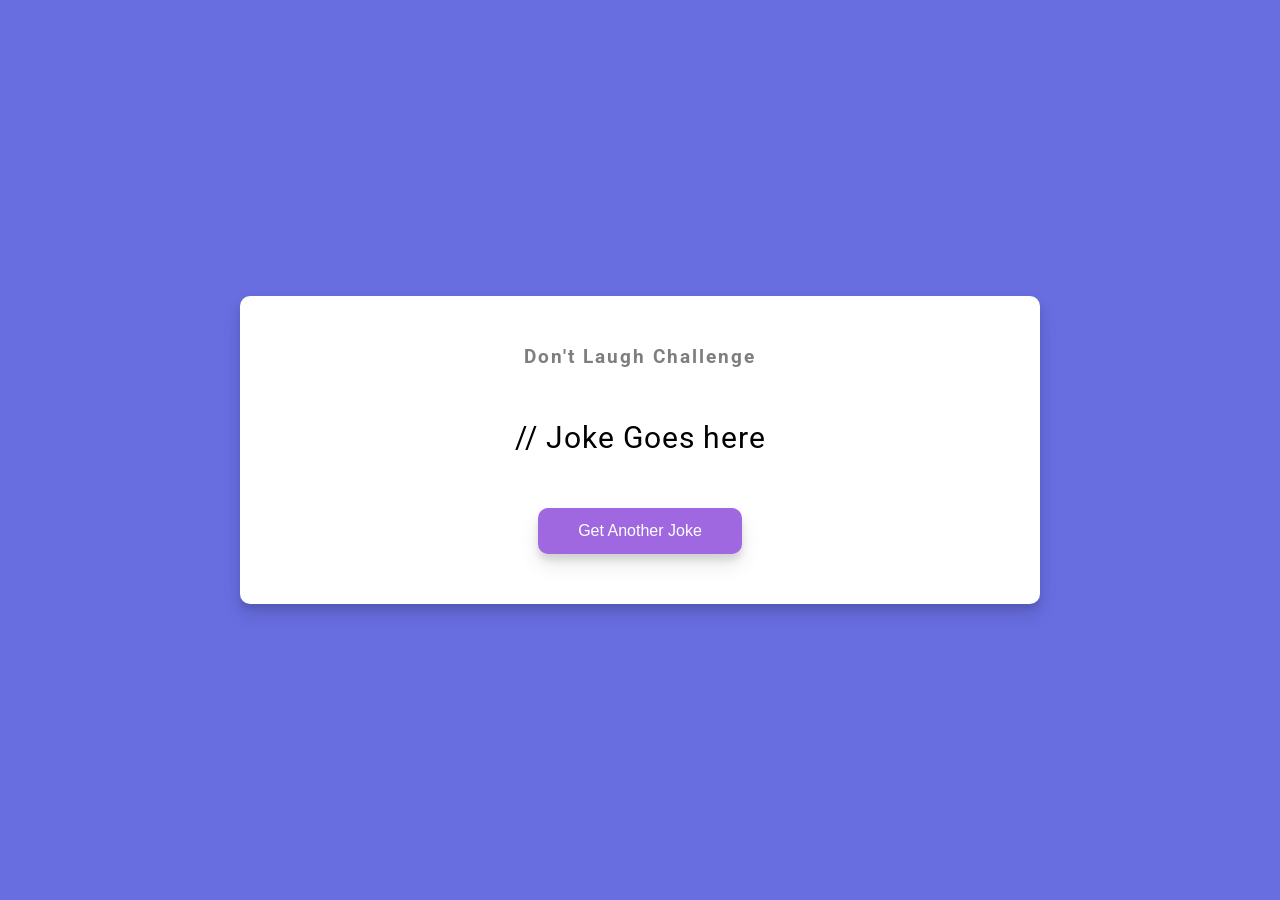
<file: 10 - Dad Jokes/index.html>
<!doctype html>
<html lang="en">
  <head>
    <meta charset="UTF-8" />
    <meta name="viewport" content="width=device-width, initial-scale=1.0" />
    <link rel="stylesheet" href="style.css" />
    <title>My Project</title>
  </head>
  <body>
    <div class="container">
      <h3>Don't Laugh Challenge</h3>
      <div class="joke" id="joke">// Joke Goes here</div>
      <button id="jokeBtn" class="btn">Get Another Joke</button>
    </div>
    <script src="script.js"></script>
  </body>
</html>
</file>
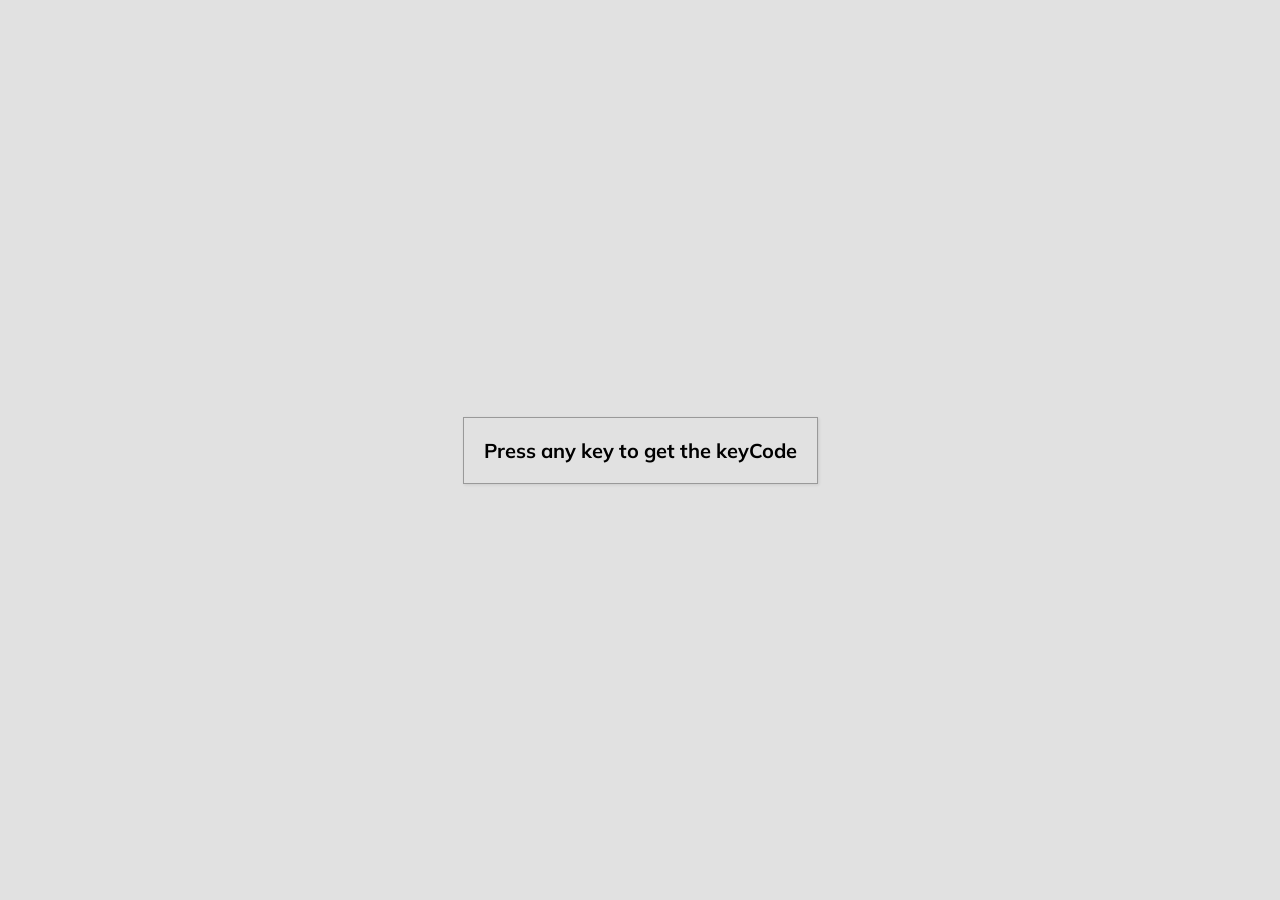
<file: 11 - key code/index.html>
<!DOCTYPE html>
<html lang="en">
  <head>
    <meta charset="UTF-8" />
    <meta name="viewport" content="width=device-width, initial-scale=1.0" />
    <link rel="stylesheet" href="style.css" />
    <title>Event KeyCOde</title>
  </head>
  <body>
    <div id="insert">
      
      <div class="key">
        Press any key to get the keyCode
      </div>

    </div>
    <script src="script.js"></script>
  </body>
</html>
</file>
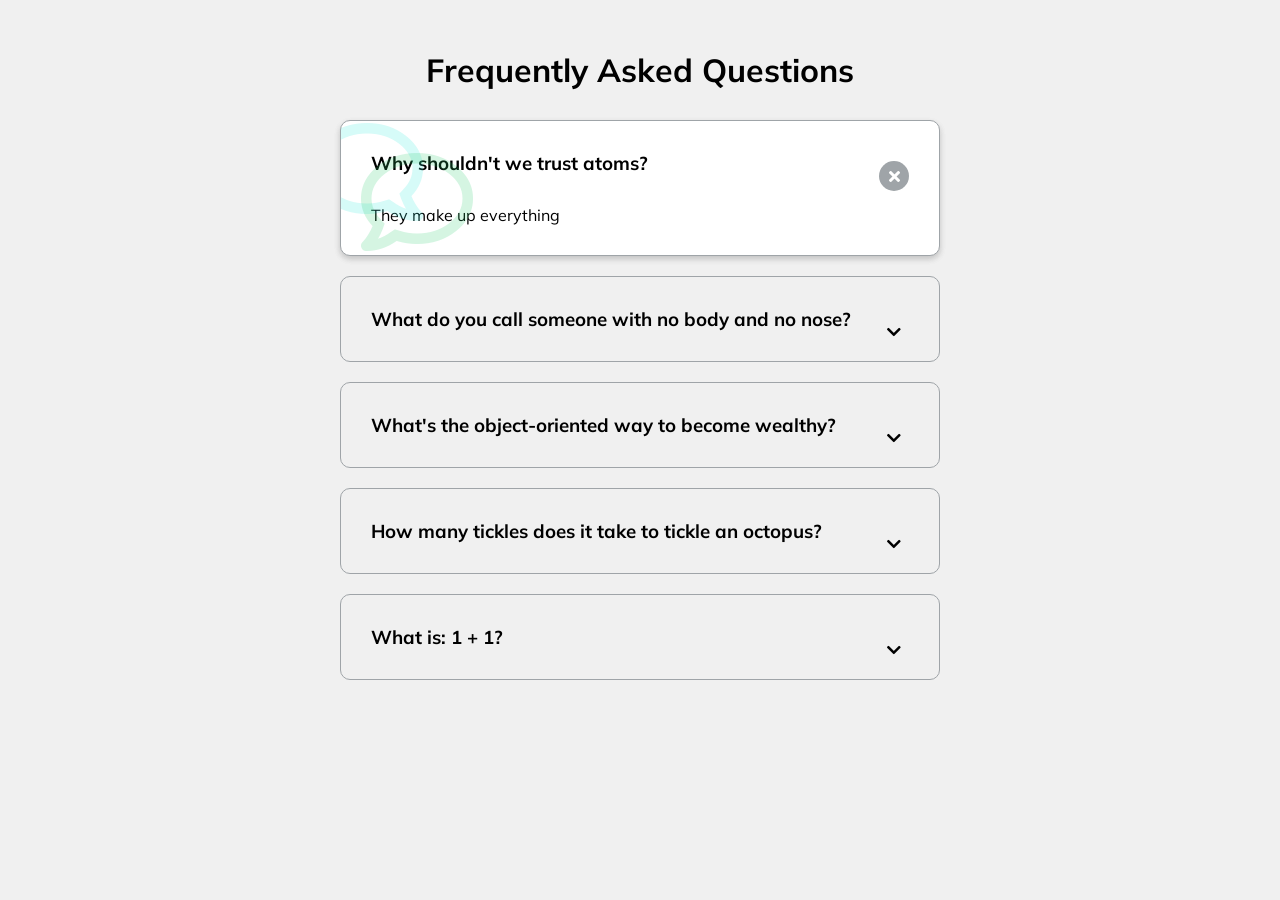
<file: 12 - FAQ Collapse/index.html>
<!DOCTYPE html>
<html lang="en">
  <head>
    <meta charset="UTF-8" />
    <meta name="viewport" content="width=device-width, initial-scale=1.0" />
    <link rel="stylesheet" href="https://cdnjs.cloudflare.com/ajax/libs/font-awesome/5.14.0/css/all.min.css" integrity="sha512-1PKOgIY59xJ8Co8+NE6FZ+LOAZKjy+KY8iq0G4B3CyeY6wYHN3yt9PW0XpSriVlkMXe40PTKnXrLnZ9+fkDaog==" crossorigin="anonymous" />
    <link rel="stylesheet" href="style.css" />
    <title>FAQ</title>
  </head>
  <body>
    <h1>Frequently Asked Questions</h1>
    <div class="faq-container">
      <div class="faq active">
        <h3 class="faq-title">
          Why shouldn't we trust atoms?
        </h3>

        <p class="faq-text">
          They make up everything
        </p>

        <button class="faq-toggle">
          <i class="fas fa-chevron-down"></i>
          <i class="fas fa-times"></i>
        </button>
      </div>

      <div class="faq">
        <h3 class="faq-title">
          What do you call someone with no body and no nose?
        </h3>
        <p class="faq-text">
          Nobody knows.
        </p>
        <button class="faq-toggle">
          <i class="fas fa-chevron-down"></i>
          <i class="fas fa-times"></i>
        </button>
      </div>
      
      <div class="faq">
        <h3 class="faq-title">
          What's the object-oriented way to become wealthy?
        </h3>
        <p class="faq-text">
          Inheritance.
        </p>
        <button class="faq-toggle">
          <i class="fas fa-chevron-down"></i>
          <i class="fas fa-times"></i>
        </button>
      </div>
      
      <div class="faq">
        <h3 class="faq-title">
          How many tickles does it take to tickle an octopus?
        </h3>
        <p class="faq-text">
          Ten-tickles!
        </p>
        <button class="faq-toggle">
          <i class="fas fa-chevron-down"></i>
          <i class="fas fa-times"></i>
        </button>
      </div>
      
      <div class="faq">
        <h3 class="faq-title">
          What is: 1 + 1?
        </h3>
        <p class="faq-text">
          Depends on who are you asking.
        </p>
        <button class="faq-toggle">
          <i class="fas fa-chevron-down"></i>
          <i class="fas fa-times"></i>
        </button>
      </div>
    </div>
    <script src="script.js"></script>
  </body>
</html>
</file>
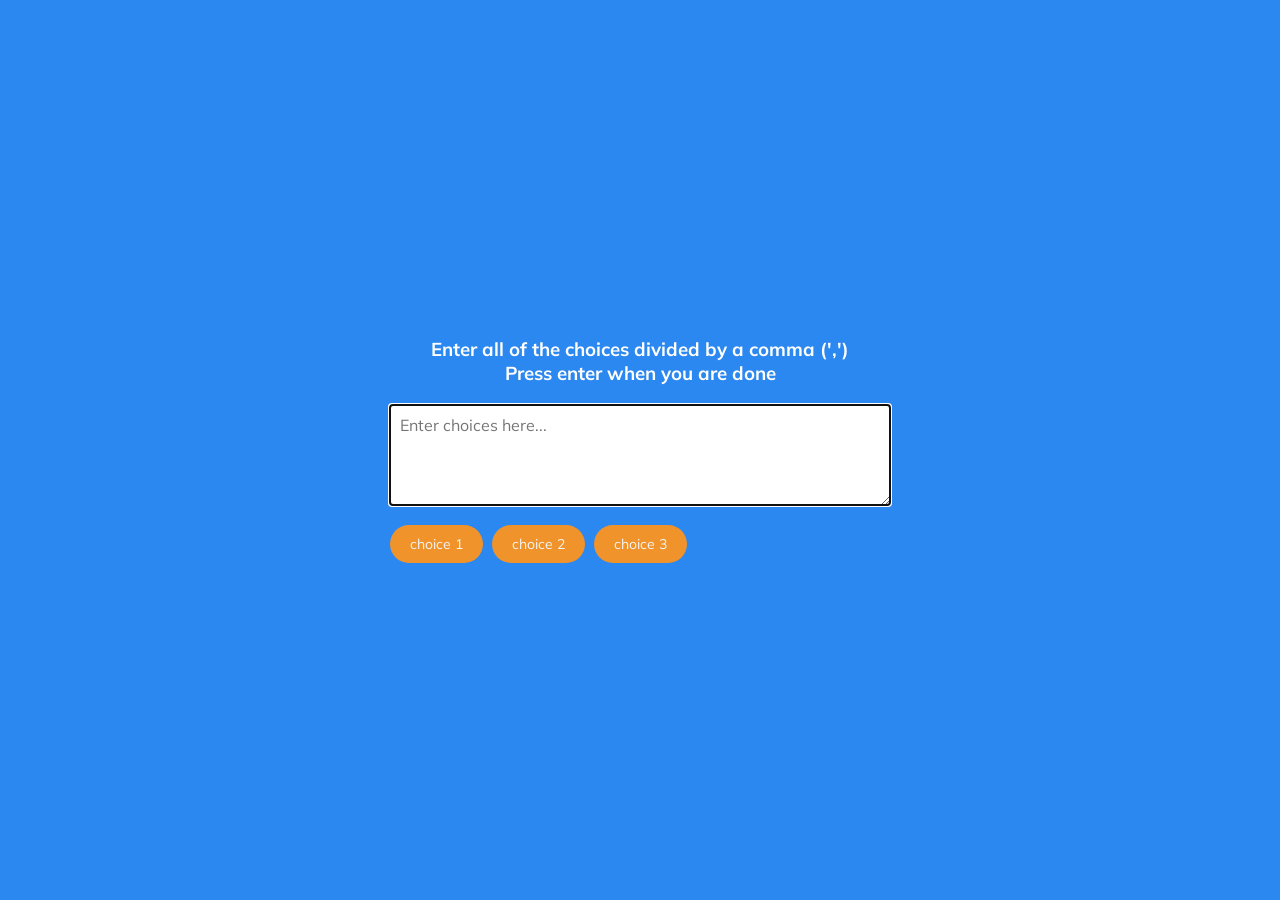
<file: 13 - Random Choice Picker/index.html>
<!doctype html>
<html lang="en">
  <head>
    <meta charset="UTF-8" />
    <meta name="viewport" content="width=device-width, initial-scale=1.0" />
    <link rel="stylesheet" href="style.css" />
    <title>My Project</title>
  </head>
  <body>
    <div class="container">
      <h3>
        Enter all of the choices divided by a comma (',') <br />
        Press enter when you are done
      </h3>
      <textarea id="textarea" placeholder="Enter choices here..."></textarea>
      <div id="tags">
        <span class="tag">choice 1</span>
        <span class="tag">choice 2</span        >
        <span class="tag">choice 3</span>
      </div>
    </div>
    <script src="script.js"></script>
  </body>
</html>
</file>
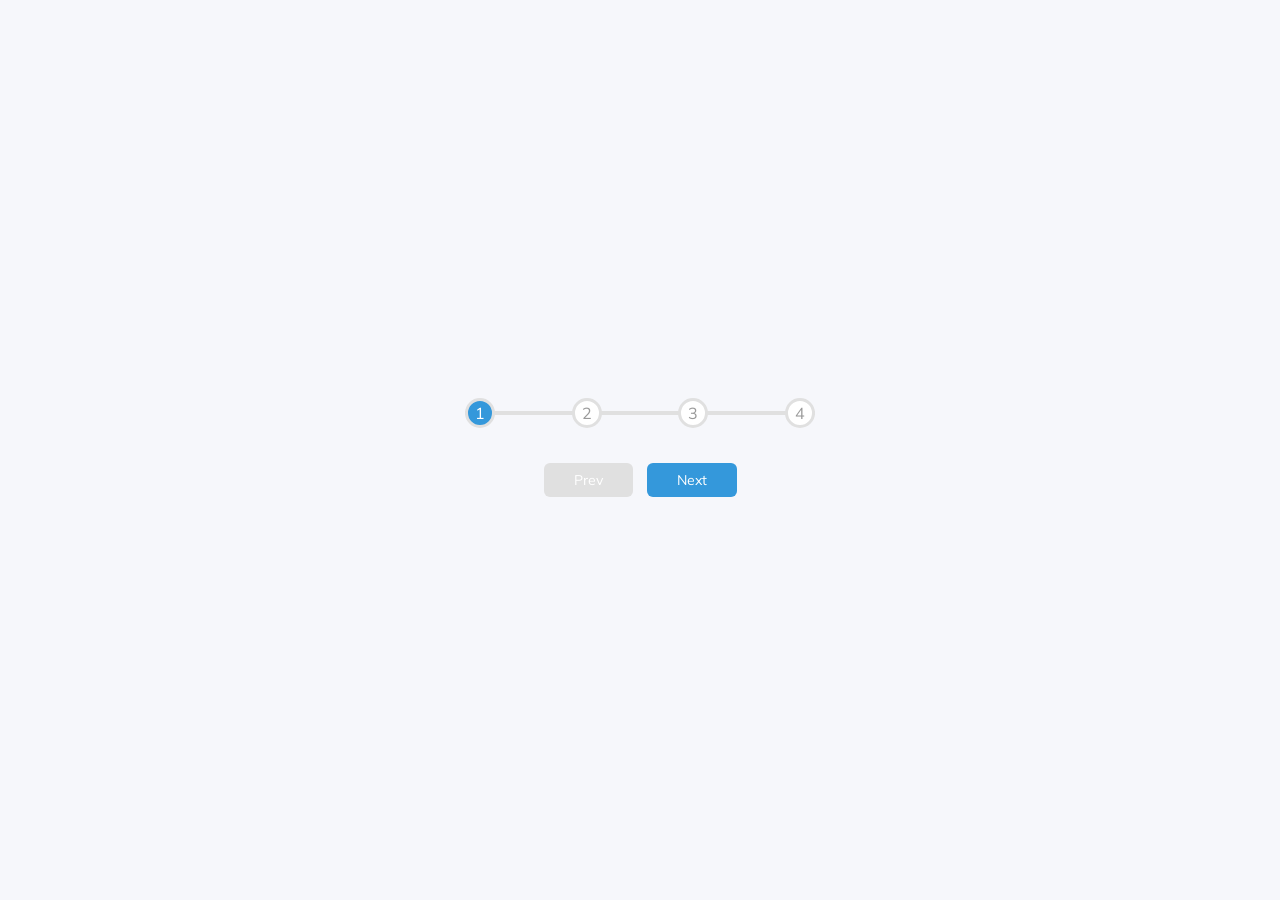
<file: 2-progress steps/index.html>
<!DOCTYPE html>
<html lang="en">
<head>
    <meta charset="UTF-8">
    <meta name="viewport" content="width=device-width, initial-scale=1.0">
    <link rel="stylesheet" href="style.css">
    <title>Progress steps</title>
</head>
<body>
    <div class="container">
      <div class="progress-container">
        <div class="progress" id="progress"></div>
        <div class="circle active">1</div>
        <div class="circle">2</div>
        <div class="circle">3</div>
        <div class="circle">4</div>
      </div>

      <button class="btn" id="prev" disabled>Prev</button>
      <button class="btn" id="next">Next</button>
    </div>
    <script src="script.js"></script>
</body>
</html>
</file>
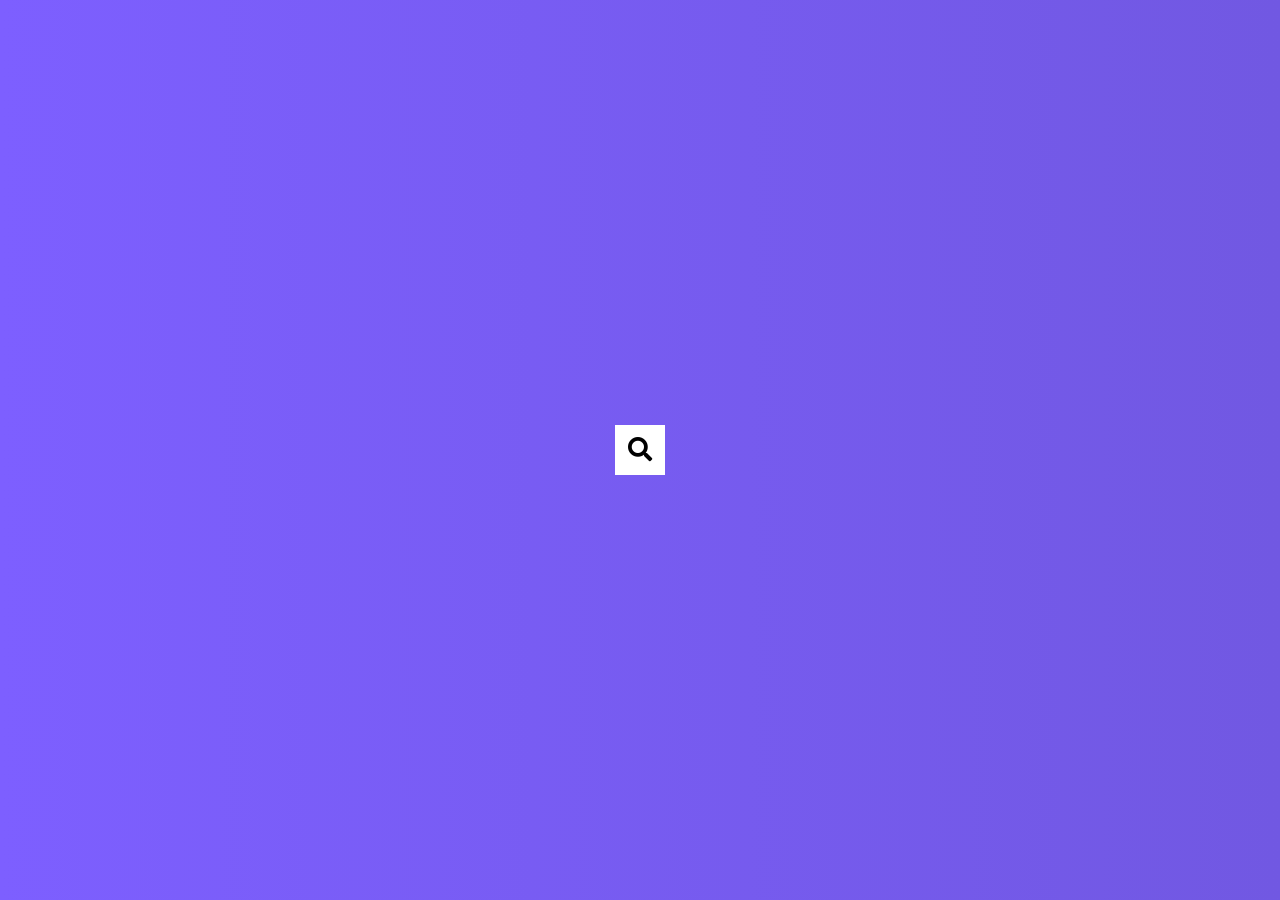
<file: 4 - Hidden search widget/index.html>
<!DOCTYPE html>
<html lang="en">
  <head>
    <meta charset="UTF-8" />
    <meta name="viewport" content="width=device-width, initial-scale=1.0" />
    <link rel="stylesheet" href="https://cdnjs.cloudflare.com/ajax/libs/font-awesome/5.14.0/css/all.min.css" integrity="sha512-1PKOgIY59xJ8Co8+NE6FZ+LOAZKjy+KY8iq0G4B3CyeY6wYHN3yt9PW0XpSriVlkMXe40PTKnXrLnZ9+fkDaog==" crossorigin="anonymous" />
    <link rel="stylesheet" href="style.css" />
    <title>Hidden Search</title>
  </head>
  <body>  

    <div class="search">
      <input type="text" class="input" placeholder="Search...">
      <button class="btn"><i class="fas fa-search">

      </i></button>
    </div>
    
    <script src="script.js"></script>
  </body>
</html>
</file>
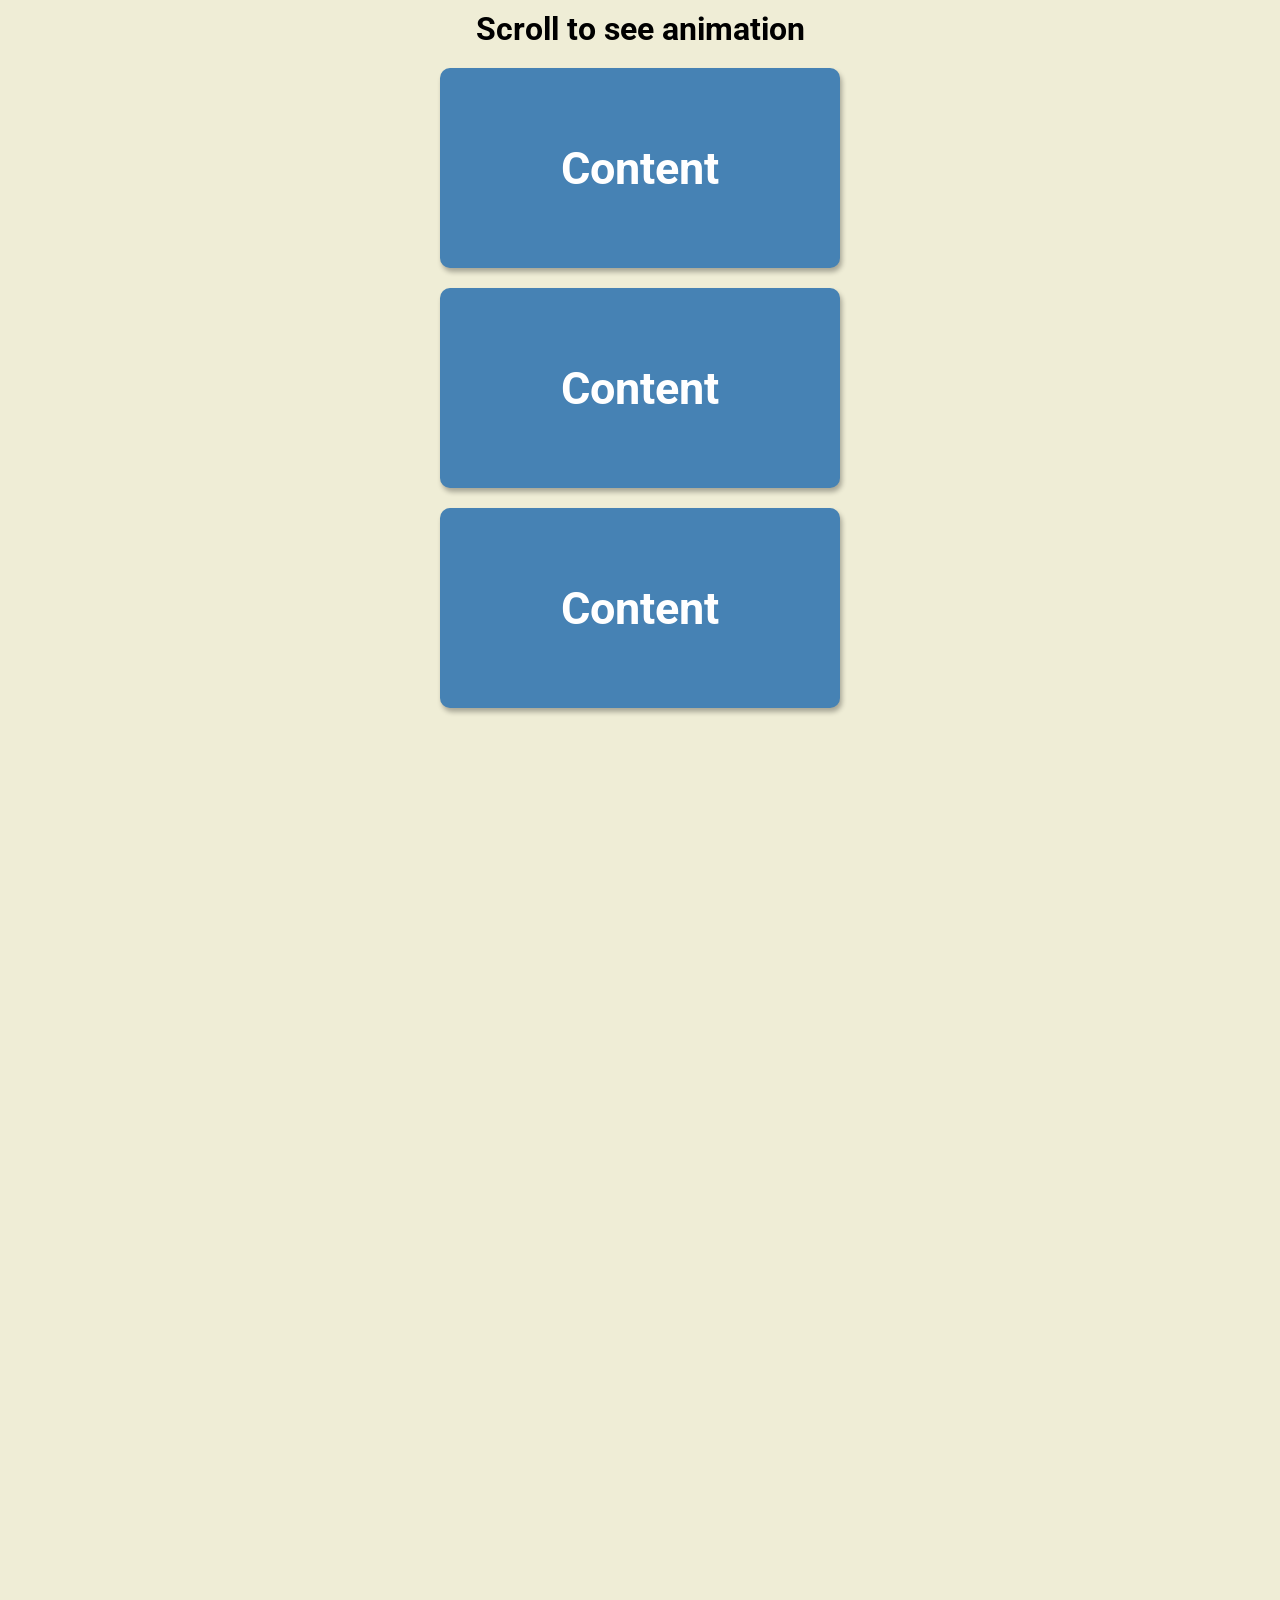
<file: 6 - Scroll animation/index.html>
<!doctype html>
<html lang="en">
  <head>
    <meta charset="UTF-8" />
    <meta name="viewport" content="width=device-width, initial-scale=1.0" />
    <link rel="stylesheet" href="style.css" />
    <title>Scroll animation</title>
  </head>
  <body>
    <h1>Scroll to see animation</h1>
    <div class="box"><h2>Content</h2></div>
    <div class="box"><h2>Content</h2></div>
    <div class="box"><h2>Content</h2></div>
    <div class="box"><h2>Content</h2></div>
    <div class="box"><h2>Content</h2></div>
    <div class="box"><h2>Content</h2></div>
    <div class="box"><h2>Content</h2></div>
    <div class="box"><h2>Content</h2></div>
    <div class="box"><h2>Content</h2></div>
    <div class="box"><h2>Content</h2></div>
    <div class="box"><h2>Content</h2></div>
    <div class="box"><h2>Content</h2></div>
    <div class="box"><h2>Content</h2></div>
    <div class="box"><h2>Content</h2></div>
    <div class="box"><h2>Content</h2></div>
    <div class="box"><h2>Content</h2></div>
    <div class="box"><h2>Content</h2></div>
    <div class="box"><h2>Content</h2></div>
    <div class="box"><h2>Content</h2></div>
    <div class="box"><h2>Content</h2></div>
    <div class="box"><h2>Content</h2></div>
    <div class="box"><h2>Content</h2></div>
    <div class="box"><h2>Content</h2></div>
    <div class="box"><h2>Content</h2></div>
    <div class="box"><h2>Content</h2></div>
    <div class="box"><h2>Content</h2></div>
    <script src="script.js"></script>
  </body>
</html>
</file>
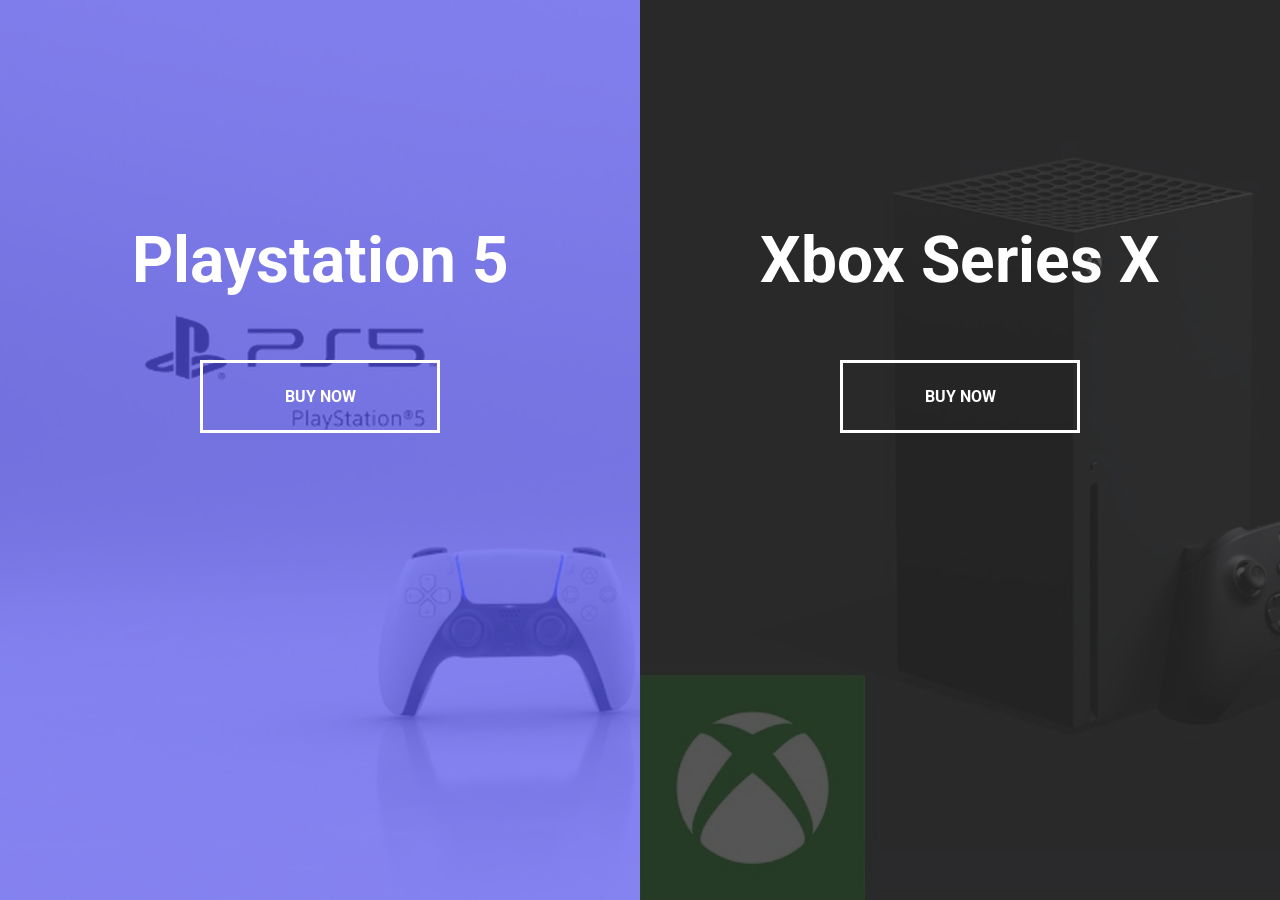
<file: 7 - Split Landing Page/index.html>
<!DOCTYPE html>
<html lang="en">
  <head>
    <meta charset="UTF-8" />
    <meta name="viewport" content="width=device-width, initial-scale=1.0" />
    <link rel="stylesheet" href="style.css" />
    <title>Split Landing Page</title>
  </head>
  <body>
    <div class="container">
      <div class="split left">
        <h1>Playstation 5</h1>
        <a href="#" class="btn">Buy Now</a>
      </div>
      <div class="split right">
        <h1>Xbox Series X</h1>
        <a href="#" class="btn">Buy Now</a>
      </div>
    </div>
    <script src="script.js"></script>
  </body>
</html>
</file>
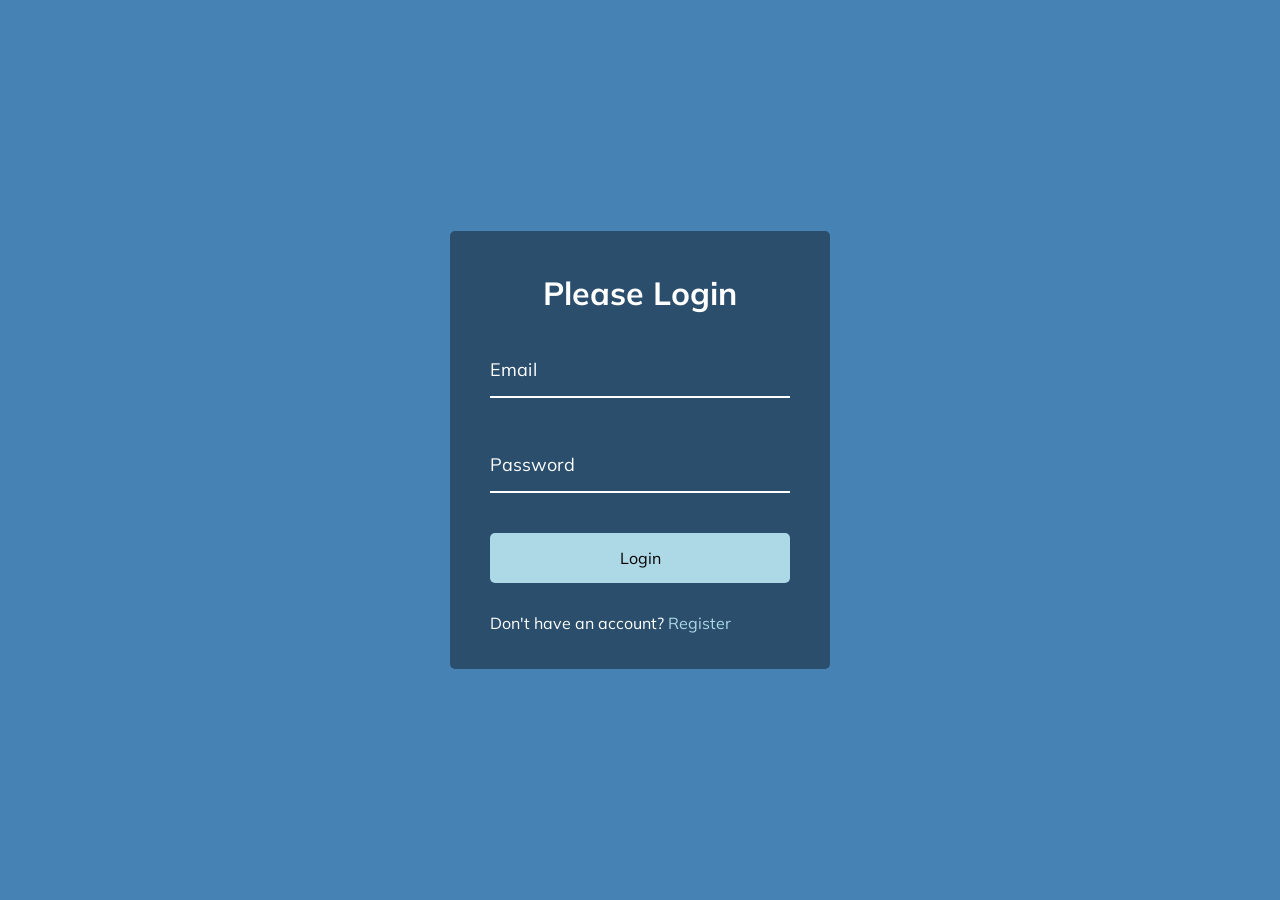
<file: 8 - Form wave animation/index.html>
<!DOCTYPE html>
<html lang="en">
  <head>
    <meta charset="UTF-8" />
    <meta name="viewport" content="width=device-width, initial-scale=1.0" />
    <link rel="stylesheet" href="style.css" />
    <title>Form Input Wave</title>
  </head>
  <body>
    <div class="container">
      <h1>Please Login</h1>
      <form>
        <div class="form-control">
          <input type="text" required>
          <label>Email</label>
          <!-- <label>
            <span style="transition-delay: 0ms">E</span>
              <span style="transition-delay: 50ms">m</span>
              <span style="transition-delay: 100ms">a</span>
              <span style="transition-delay: 150ms">i</span>
              <span style="transition-delay: 200ms">l</span>
        </label> -->
        </div>

        <div class="form-control">
          <input type="password" required>
          <label>Password</label>
        </div>

        <button class="btn">Login</button>

        <p class="text">Don't have an account? <a href="#">Register</a> </p>
      </form>
    </div>
    <script src="script.js"></script>
  </body>
</html>
</file>
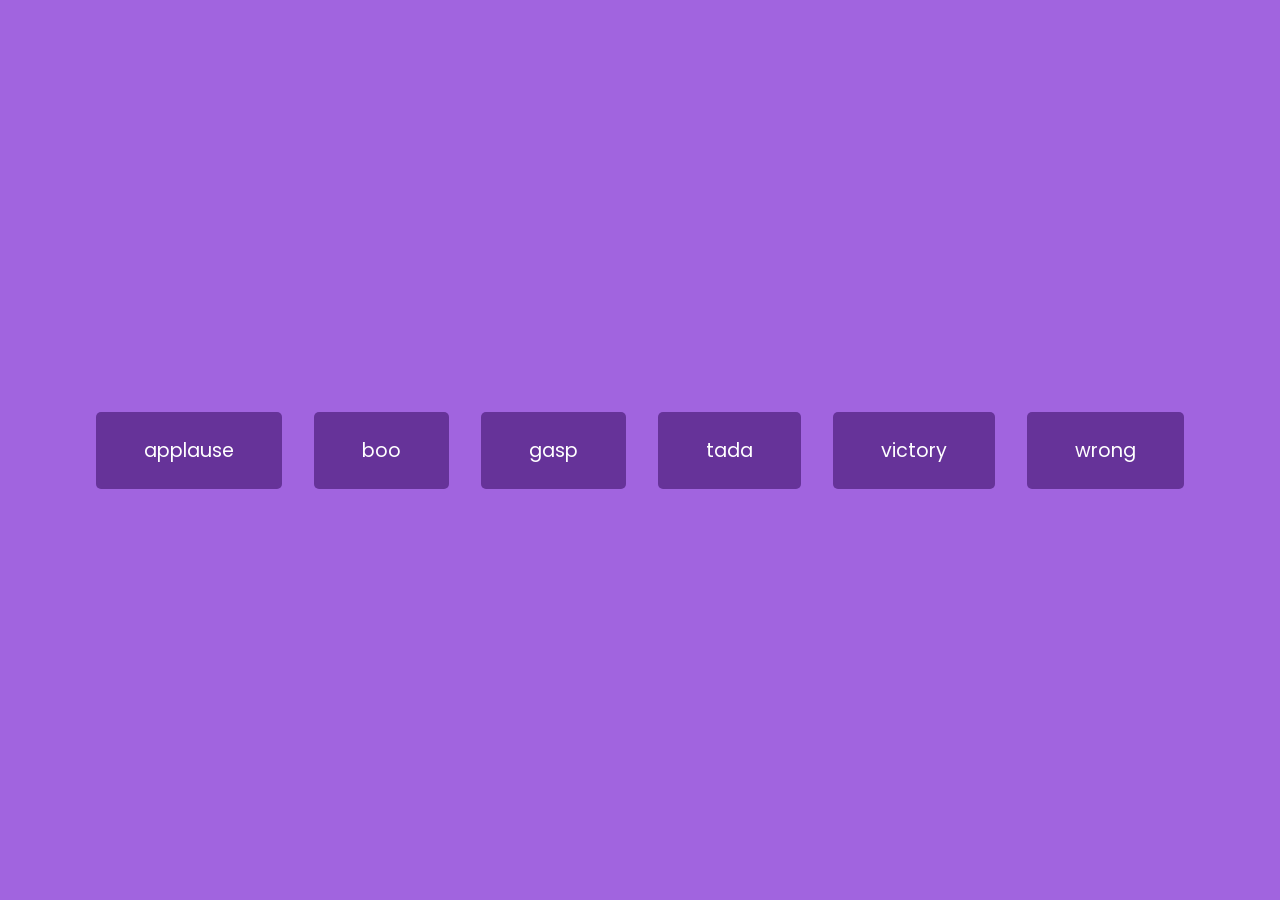
<file: 9 - SoundBoard/index.html>
<!doctype html>
<html lang="en">
  <head>
    <meta charset="UTF-8" />
    <meta name="viewport" content="width=device-width, initial-scale=1.0" />
    <link rel="stylesheet" href="style.css" />
    <title>My Project</title>
  </head>
  <body>
    <audio id="applause" src="sounds/applause.mp3"></audio>
    <audio id="boo" src="sounds/boo.mp3"></audio>
    <audio id="gasp" src="sounds/gasp.mp3"></audio>
    <audio id="tada" src="sounds/tada.mp3"></audio>
    <audio id="victory" src="sounds/victory.mp3"></audio>
    <audio id="wrong" src="sounds/wrong.mp3"></audio>
        <div id="buttons"></div>
    <script src="script.js"></script>
  </body>
</html>
</file>
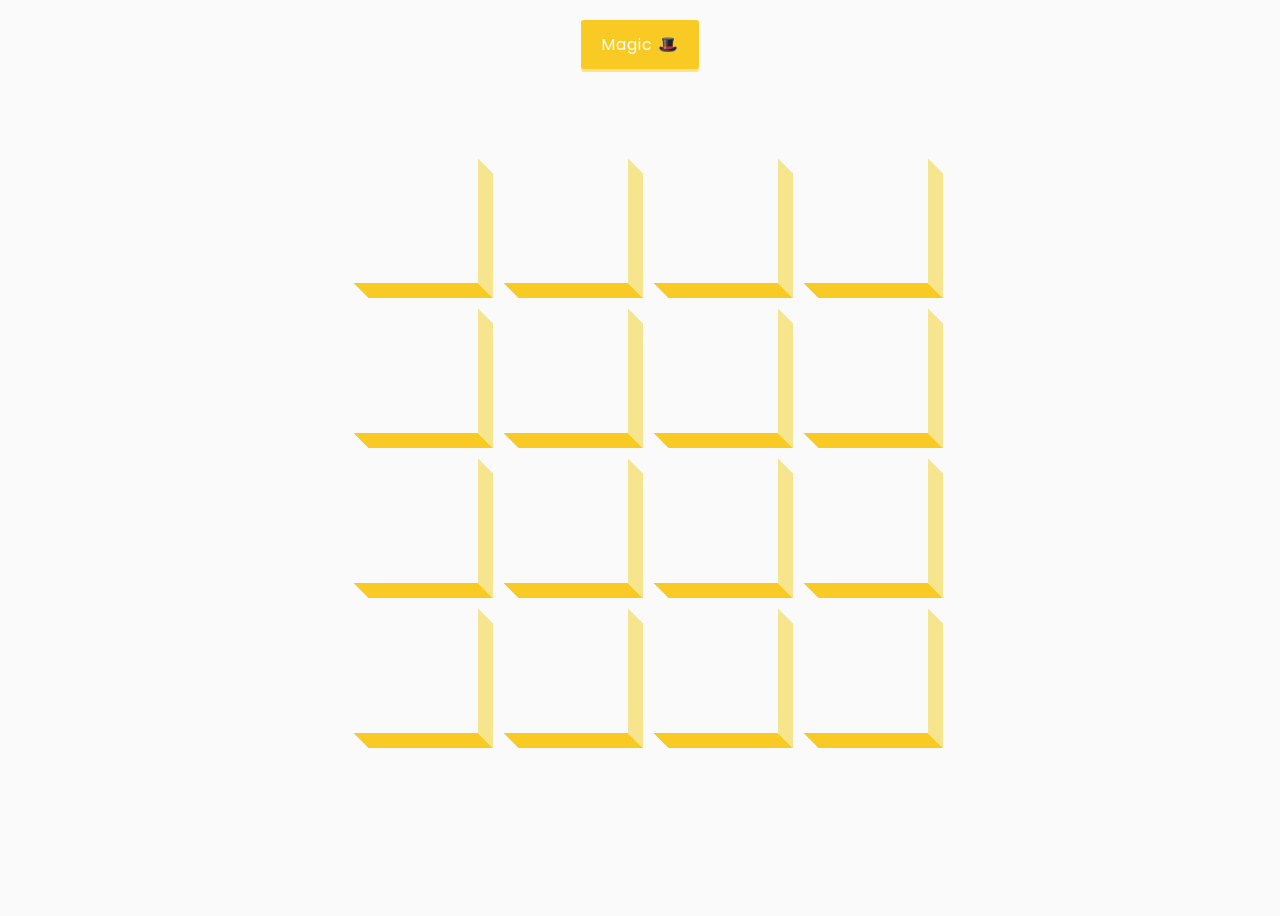
<file: 50-Projects-In-50-Days---HTML-CSS-JavaScript-main/3d-boxes-background/index.html>
<!DOCTYPE html>
<html lang="en">
  <head>
    <meta charset="UTF-8" />
    <meta name="viewport" content="width=device-width, initial-scale=1.0" />
    <link
      rel="stylesheet"
      href="https://cdnjs.cloudflare.com/ajax/libs/font-awesome/5.14.0/css/all.min.css"
      integrity="sha512-1PKOgIY59xJ8Co8+NE6FZ+LOAZKjy+KY8iq0G4B3CyeY6wYHN3yt9PW0XpSriVlkMXe40PTKnXrLnZ9+fkDaog=="
      crossorigin="anonymous"
    />
    <link rel="stylesheet" href="style.css" />
    <title>3D Boxes Background</title>
  </head>
  <body>
    <button id="btn" class="magic">Magic 🎩</button>
    <div id="boxes" class="boxes big"></div>
    <script src="script.js"></script>
  </body>
</html>
</file>
<file: 10 - Dad Jokes/style.css>
@import url('https://fonts.googleapis.com/css2?family=Roboto:wght@400;700&display=swap');

* {
  box-sizing: border-box;
}

body {
  background-color: #686de0;
  font-family: 'Roboto', sans-serif;
  display: flex;
  flex-direction: column;
  align-items: center;
  justify-content: center;
  height: 100vh;
  overflow: hidden;
  margin: 0;
  padding: 20px;
}

.container {
  background-color: white;
  border-radius: 10px;
  box-shadow:
    0 10px 20px rgba(0, 0, 0, 0.1),
    0 6px 6px rgba(0, 0, 0, 0.1);
  padding: 50px 20px;
  text-align: center;
  max-width: 100%;
  width: 800px;
}
h3 {
  margin: 0;
  opacity: 0.5;
  letter-spacing: 2px;
}
.joke {
  font-size: 30px;
  letter-spacing: 1px;
  line-height: 40px;
  margin: 50px auto;
  max-width: 600px;
}
.btn {
  background-color: #9f68e0;
  border: 0;
  border-radius: 10px;
  color: white;
  box-shadow:
    0 10px 20px rgba(0, 0, 0, 0.1),
    0 6px 6px rgba(0, 0, 0, 0.1);
  padding: 14px 40px;
  cursor: pointer;
  font-size: 16px;
}
.btn:active {
  transform: scale(0.98);
}
.btn:focus {
  outline: none;
}
</file>
<file: 11 - key code/style.css>
@import url('https://fonts.googleapis.com/css2?family=Muli:wght@400;700&display=swap');

* {
  box-sizing: border-box;
}

body {
  font-family: 'Muli', sans-serif;
  background-color: #e1e1e1;
  display: flex;
  /* flex-direction: column; */
  align-items: center;
  text-align: center;
  justify-content: center;
  height: 100vh;
  overflow: hidden;
  margin: 0;
}
.key {
  border: 1px solid #999;
  background-color: #e1e1e1;
  box-shadow: 1px 1px 3px rgba(0, 0, 0, 0.1);
  display: inline-flex;
  align-items: center;
  font-size: 20px;
  padding: 20px;
  flex-direction: column;
  margin: 10px;
  font-weight: bold;
  min-width: 150px;
  position: relative;
}
.key small {
  position: absolute;
  top: -24px;
  left: 0;
  text-align: center;
  width: 100%;
  color: #555;
  font-size: 14px;
}
</file>
<file: 12 - FAQ Collapse/style.css>
@import url('https://fonts.googleapis.com/css2?family=Muli:wght@400;700&display=swap');

* {
  box-sizing: border-box;
}

body {
  font-family: 'Muli', sans-serif;
  background-color: #f0f0f0;
}

h1 {
  margin: 50px 0 30px;
  text-align: center;
}
.faq-container {
  max-width: 600px;
  margin: 0 auto;
}
.faq {
  background-color: transparent;
  border: 1px solid #9fa4a8;
  border-radius: 10px;
  margin: 20px 0;
  padding: 30px;
  position: relative;
  overflow: hidden;
  transition: 0.3s ease;
}
.faq.active {
  background-color: white;
  box-shadow:
    0 3px 6px rgba(0, 0, 0, 0.1),
    0 3px 6px rgba(0, 0, 0, 0.1);
}
.faq.faq.active::before,
.faq.faq.active::after {
  content: '\f075';
  font-family: 'Font Awesome 5 Free';
  color: #2ecc71;
  font-size: 7rem;
  position: absolute;
  opacity: 0.2;
  top: 20px;
  left: 20px;
  z-index: 0;
}
.faq.faq.active::before {
  color: #34e8db;
  top: -10px;
  left: -30px;
  transform: rotateY(180deg);
}
.faq-title {
  margin: 0 35px 0 0;
}
.faq-text {
  display: none;
  margin: 30px 0 0;
}
.faq.active .faq-text {
  display: block;
}
.faq-toggle {
  background-color: transparent;
  border: 0;
  border-radius: 50%;
  
  display: flex;
  align-items: center;
  justify-content: center;
  font-size: 16px;
  padding: 0;
  position: absolute;
  cursor: pointer;
  top: 40px;
  right: 30px;
  height: 30px;
  width: 30px;
}
.faq-toggle:focus{
  outline: none;
}
.faq-toggle .fa-times{
  color: white;
  display: none;
}
.faq.active .faq-toggle .fa-times{
  display: block;
}


.faq.active .faq-toggle .fa-chevron-down{
  display: none;
}
.faq.active .faq-toggle{
  background-color: #9fa4a8;
}
</file>
<file: 13 - Random Choice Picker/style.css>
@import url('https://fonts.googleapis.com/css2?family=Muli:wght@400;700&display=swap');

* {
  box-sizing: border-box;
}

body {
  font-family: 'Muli', sans-serif;
  background-color: #2b88f0;
  display: flex;
  flex-direction: column;
  align-items: center;
  justify-content: center;
  height: 100vh;
  overflow: hidden;
  margin: 0;
}

h3{
  color: white;
  margin: 10px 0px 20px;
  text-align: center;
}

.container{
  width: 500px;

}
textarea{
  border: none;
  display: block;
  width: 100%;
  height: 100px;
  font-family: inherit;
  padding: 10px;
  margin: 0 0 20px;
  font-size: 16px;
}
.tag{
  background-color: #f0932b;
  color: whitesmoke;
  border-radius: 50px;
  padding: 10px 20px;
  margin: 0 5px 10px 0;
  font-size: 14px;
  display: inline-block;
}
.tag.highlight{
  background-color: #273c75;

}
</file>
<file: 2-progress steps/style.css>
@import url('https://fonts.googleapis.com/css?family=Muli&display=swap');

:root {
  --line-border-fill: #3498db;
  --line-border-empty: #e0e0e0;
}

* {
  box-sizing: border-box;
}

body {
  background-color: #f6f7fb;
  font-family: 'Muli', sans-serif;
  display: flex;
  justify-content: center;
  align-items: center;
  height: 100vh;
  overflow: hidden;
  margin: 0;
}

.container {
  text-align: center;
}

.progress-container {
  display: flex;
  justify-content: space-between;
  position: relative;
  margin-bottom: 30px;
  max-width: 100%;
  width: 350px;
}
.progress-container::before {
  content: '';
  background-color: var(--line-border-empty);
  position: absolute;
  top: 50%;
  left: 0;
  transform: translateY(-50%);
  height: 4px;
  width: 100%;
  z-index: -1;
}
.progress {
  background-color: var(--line-border-fill);
  position: absolute;
  top: 50%;
  left: 0;
  transform: translateY(-50%);
  height: 4px;
  width: 0%;
  z-index: -1;
  transition: 0.4s ease;
}
.circle{
    background-color: #fff;
    color: #999;
    border-radius: 50%;
    height: 30px;
    width: 30px;
    display: flex;
    justify-content: center;
    align-items: center;
    border: 3px solid var(--line-border-empty);
    transition: 0.4s ease;
}
.circle.active{
    background-color: #3498db;
    color:white;
}
.btn{
    background-color: #3498db;
    color:#fff;
    border: 0;
    border-radius: 6px;
    padding: 8px 30px;
    margin: 5px;
    cursor: pointer;
    font-family: inherit;
    font-size: 14px;
}
.btn:active{
    transform: scale(0.98);
}
.btn:focus{
    outline:0;
}
.btn:disabled{
    background-color: var(--line-border-empty);
    cursor:not-allowed;
}
</file>
<file: 4 - Hidden search widget/style.css>
@import url('https://fonts.googleapis.com/css2?family=Roboto:wght@400;700&display=swap');

* {
  box-sizing: border-box;
}

body {
  background-image: linear-gradient(90deg, #7d5fff, #7158e2);
  font-family: 'Roboto', sans-serif;
  display: flex;
  align-items: center;
  justify-content: center;
  height: 100vh;
  overflow: hidden;
  margin: 0;
}

.search {
  position: relative;
  height: 50px;
}

.search .input {
  background-color: #fff;
  border: 0;
  font-size: 18px;
  padding: 15px;
  height: 50px;
  width: 50px;
  transition: width 0.3s ease;
}

.btn {
  background-color: white;
  border: 0;
  cursor: pointer;
  font-size: 24px;
  position: absolute;
  top: 0;
  left: 0;
  height: 50px;
  width: 50px;
  transition: transform 0.3s ease;
}
.btn:focus,
.input:focus {
  outline: none;
}

.search.active .input {
  width: 200px;
}

.search.active .btn{
  transform: translateX(198px);
}
</file>
<file: 6 - Scroll animation/style.css>
@import url('https://fonts.googleapis.com/css2?family=Roboto:wght@400;700&display=swap');

* {
  box-sizing: border-box;
}

body {
  background-color: #efedd6;
  font-family: 'Roboto', sans-serif;
  display: flex;
  flex-direction: column;
  align-items: center;
  justify-content: center;
  margin: 0;
  overflow-x: hidden;
}

h1 {
  margin: 10px;
}

.box {
  background-color: steelblue;
  color: #fff;
  display: flex;
  align-items: center;
  justify-content: center;
  width: 400px;
  height: 200px;
  margin: 10px;
  border-radius: 10px;
  box-shadow: 2px 4px 5px rgba(0, 0, 0, 0.3);
  transform: translateX(400%);
  transition: transform 0.4s ease;
}

.box:nth-of-type(even) {
  transform: translateX(-400%);
}

.box.show {
  transform: translateX(0);
}

.box h2 {
  font-size: 45px;
}
</file>
<file: 7 - Split Landing Page/style.css>
@import url('https://fonts.googleapis.com/css2?family=Roboto:wght@400;700&display=swap');

:root {
  --left-bg-color: rgba(87, 84, 236, 0.7);
  --right-bg-color: rgba(43, 43, 43, 0.8);
  --left-btn-hover-color: rgba(87, 84, 236, 1);
  --right-btn-hover-color: rgba(28, 122, 28, 1);
  --hover-width: 75%;
  --other-width: 25%;
  --speed: 1000ms;
}

* {
  box-sizing: border-box;
}

body {
  font-family: 'Roboto', sans-serif;
  height: 100vh;
  overflow: hidden;
  margin: 0;
}
h1 {
  font-size: 4rem;
  color: #fff;
  position: absolute;
  left: 50%;
  top: 20%;
  transform: translateX(-50%);
  white-space: nowrap;
}

.btn {
  position: absolute;
  display: flex;
  align-items: center;
  justify-content: center;
  left: 50%;
  top: 40%;
  transform: translateX(-50%);
  text-decoration: none;
  color: white;
  border: white solid 0.2rem;
  font-weight: bold;
  text-transform: uppercase;
  width: 15rem;
  padding: 1.5rem;
}
.split.left .btn:hover {
  background-color: var(--left-btn-hover-color);
  border-color: var(--left-btn-hover-color);
}
.split.right .btn:hover {
  background-color: var(--right-btn-hover-color);
  border-color: var(--right-btn-hover-color);
}
.container {
  position: relative;
  width: 100%;
  height: 100%;
  background-color: #333;
}
.split {
  position: absolute;
  width: 50%;
  height: 100%;
  overflow: hidden;
}
.split.left {
  left: 0;
  background: url('ps.jpg');
  background-repeat: no-repeat;
  background-size: cover;
}
.split.left::before {
  content: '';
  position: absolute;
  width: 100%;
  height: 100%;
  background-color: var(--left-bg-color);
}

.split.right {
  right: 0;
  background: url(xbox.jpg);
  background-repeat: no-repeat;
  background-size: cover;
}
.split.right,
.split.left,
.split.left::before,
.split.right::before {
  transition: all var(--speed) ease;
}
.split.right::before {
  content: '';
  position: absolute;
  width: 100%;
  height: 100%;
  background-color: var(--right-bg-color);
}

.hover-left .left {
  width: var(--hover-width);
}

.hover-left .right {
  width: var(--other-width);
}
.hover-right .left {
  width: var(--other-width);
}

.hover-right .right {
  width: var(--hover-width);
}

@media (max-width: 800px) {
  h1 {
    top: 30%;
    font-size: 2rem;
  }
  .btn {
    width: 12rem;
    padding: 1.2rem;
  }
}
</file>
<file: 8 - Form wave animation/style.css>
@import url('https://fonts.googleapis.com/css2?family=Muli:wght@400;700&display=swap');

* {
  box-sizing: border-box;
}

body {
  background-color: steelblue;
  color: #fff;
  font-family: 'Muli', sans-serif;
  display: flex;
  flex-direction: column;
  align-items: center;
  justify-content: center;
  height: 100vh;
  overflow: hidden;
  margin: 0;
}

.container {
  background-color: rgba(0, 0, 0, 0.4);
  padding: 20px 40px;
  border-radius: 5px;
}

.container h1 {
  text-align: center;
  margin-bottom: 30px;
}

.container a {
  text-decoration: none;
  color: lightblue;
}

.btn {
  color: black;
  cursor: pointer;
  display: inline-block;
  width: 100%;
  background-color: lightblue;
  border: none;
  padding: 15px;
  border-radius: 5px;
  font-family: inherit;
  font-size: 16px;
}

.btn:focus {
  outline: 0;
}
.btn:active {
  transform: scale(0.98);
}

.text {
  margin-top: 30px;
}

.form-control {
  position: relative;
  margin: 20px 0 40px;
  width: 300px;
}

.form-control input {
  background-color: transparent;
  border: none;
  border-bottom: 2px solid white;
  display: block;
  width: 100%;
  padding: 15px 0;
  font-size: 18px;
  color: white;
  font-family: inherit;
}

.form-control input:focus,
.form-control input:valid {
  outline: 0;
  border-bottom-color: lightblue;
}
.form-control label {
  position: absolute;
  top: 15px;
  left: 0;
}
.form-control label span {
  display: inline-block;
  font-size: 18px;
  min-width: 5px;
  transition: transform 0.3s cubic-bezier(0.68,-0.55,0.265,1.55);
  
}
.form-control input:focus + label span,
.form-control input:valid + label span {
  color: lightblue;
  transform: translateY(-30px);
}
</file>
<file: 9 - SoundBoard/style.css>
@import url('https://fonts.googleapis.com/css2?family=Poppins:wght@200;400&display=swap');

* {
  box-sizing: border-box;
}

body {
  font-family: 'Poppins', sans-serif;
  background-color: rgb(161, 100, 223);
  display: flex;
  flex-wrap: wrap;
  flex-direction: column;
  align-items: center;
  justify-content: center;
  text-align: center;
  height: 100vh;
  overflow: hidden;
  margin: 0;
}

.btn {
  background-color: rebeccapurple;
  border-radius: 5px;
  border: none;
  color: #fff;
  margin: 1rem;
  padding: 1.5rem 3rem;
  font-size: 1.2rem;
  font-family: inherit;
  cursor: pointer;
}
.btn:hover {
  opacity: 0.9;
}
.btn:focus {
  outline: none;
}
</file>
<file: 50-Projects-In-50-Days---HTML-CSS-JavaScript-main/3d-boxes-background/style.css>
@import url('https://fonts.googleapis.com/css2?family=Roboto:wght@400;700&display=swap');
@import url('https://fonts.googleapis.com/css2?family=Poppins&display=swap');

* {
  box-sizing: border-box;
}

body {
  background-color: #fafafa;
  font-family: 'Roboto', sans-serif;
  display: flex;
  flex-direction: column;
  align-items: center;
  justify-content: center;
  height: 100vh;
  overflow: hidden;
}

.magic {
  background-color: #f9ca24;
  color: #fff;
  font-family: 'Poppins', sans-serif;
  border: 0;
  border-radius: 3px;
  font-size: 16px;
  padding: 12px 20px;
  cursor: pointer;
  position: fixed;
  top: 20px;
  letter-spacing: 1px;
  box-shadow: 0 3px rgba(249, 202, 36, 0.5);
  z-index: 100;
}

.magic:focus {
  outline: none;
}

.magic:active {
  box-shadow: none;
  transform: translateY(2px);
}

.boxes {
  display: flex;
  flex-wrap: wrap;
  justify-content: space-around;
  height: 500px;
  width: 500px;
  position: relative;
  transition: 0.4s ease;
}

.boxes.big {
  width: 600px;
  height: 600px;
}

.boxes.big .box {
  transform: rotateZ(360deg);
}

.box {
  background-image: url('https://media.giphy.com/media/EZqwsBSPlvSda/giphy.gif');
  background-repeat: no-repeat;
  background-size: 500px 500px;
  position: relative;
  height: 125px;
  width: 125px;
  transition: 0.4s ease;
}

.box::after {
  content: '';
  background-color: #f6e58d;
  position: absolute;
  top: 8px;
  right: -15px;
  height: 100%;
  width: 15px;
  transform: skewY(45deg);
}

.box::before {
  content: '';
  background-color: #f9ca24;
  position: absolute;
  bottom: -15px;
  left: 8px;
  height: 15px;
  width: 100%;
  transform: skewX(45deg);
}
</file>
